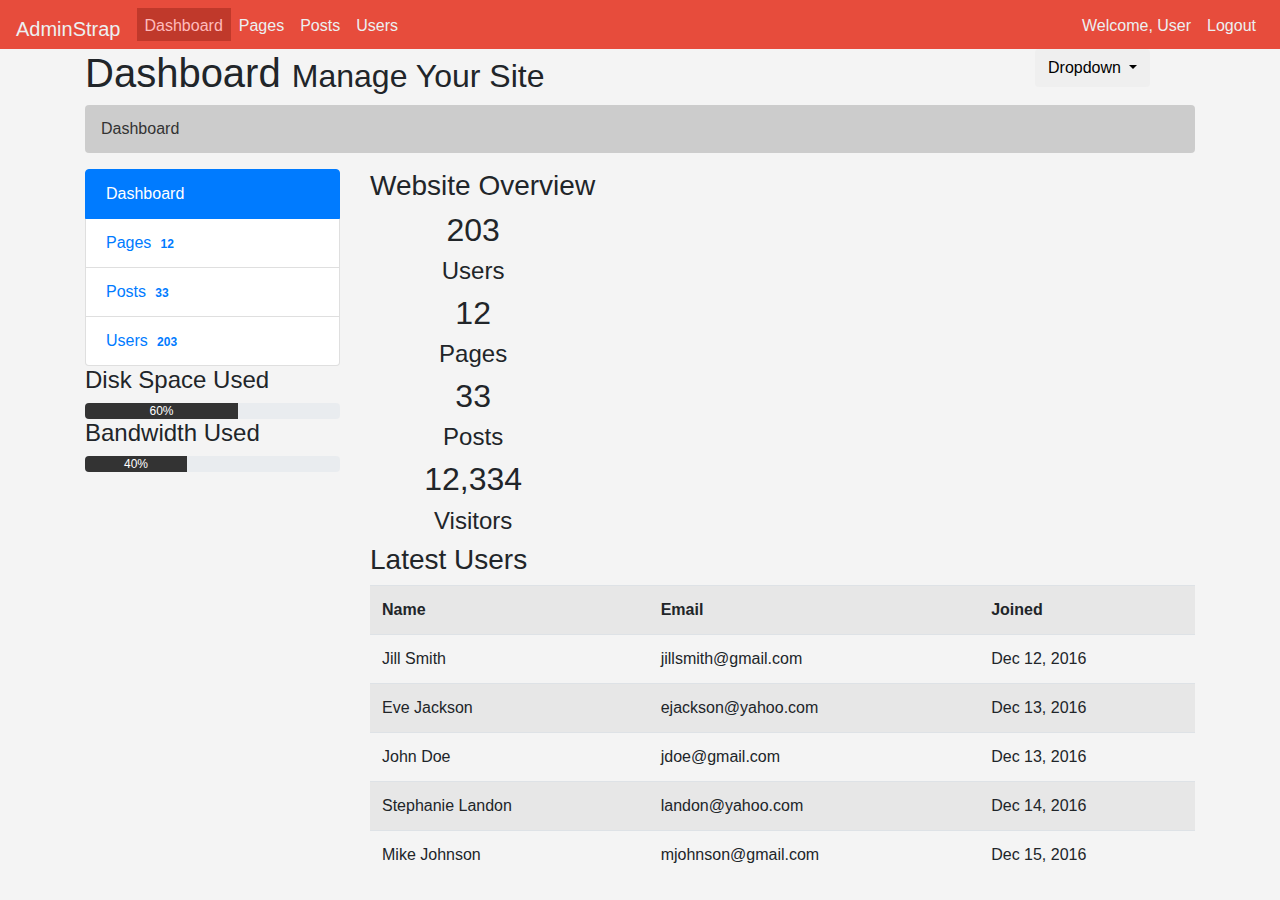
<file: index.html>
<!DOCTYPE html>
<html lang="en">
<head>
  <meta charset="UTF-8">
  <meta name="viewport" content="width=device-width, initial-scale=1.0">
  <meta http-equiv="X-UA-Compatible" content="ie=edge">
  <link href="./css/bootstrap.min.css" rel="stylesheet">
  <link href="./css/style.css" rel="stylesheet">
  <script src="http://cdn.ckeditor.com/4.6.1/standard/ckeditor.js"></script>
  <title>Admin area dashboard</title>
</head>
<body>

  <nav class="navbar navbar-default navbar-expand-md">
    <a class="navbar-brand" href="#">AdminStrap</a>
    <button class="navbar-toggler" type="button" data-toggle="collapse" data-target="#navbarsExampleDefault" aria-controls="navbarsExampleDefault" aria-expanded="false" aria-label="Toggle navigation">
      <span class="navbar-toggler-icon"></span>
    </button>

    <div class="collapse navbar-collapse" id="navbarsExampleDefault">
      <ul class="navbar-nav mr-auto">
        <li class="nav-item active">
          <a class="nav-link" href="index.html">Dashboard <span class="sr-only">(current)</span></a>
        </li>
        <li class="nav-item">
          <a class="nav-link" href="pages.html">Pages</a>
        </li>
        <li class="nav-item">
          <a class="nav-link disabled" href="posts.html">Posts</a>
        </li>
        <li class="nav-item">
          <a class="nav-link disabled" href="users.html">Users</a>
        </li>
  
      </ul>

      <ul class="navbar-nav navbar-right">
        <li class="nav-item">
          <a class="nav-link" href="#">Welcome, User <span class="sr-only">(current)</span></a>
        </li>
        <li class="nav-item">
          <a class="nav-link" href="login.html">Logout</a>
        
      </ul>
    </div>
  </nav>

  <header id="header">
    <div class="container">
      <div class="row">
        <div class="col-md-10">
          <h1><i class="fa fa-cog" aria-hidden="true"></i> Dashboard <small>Manage Your Site</small></h1>
        </div>

        <div class="col-md-2">
          <div class="dropdown create">
            <button class="btn btn-default dropdown-toggle" type="button" id="dropdownMenu1" data-toggle="dropdown" aria-haspopup="true" aria-expanded="true">
              Dropdown
              <span class="caret"></span>
            </button>
            <ul class="dropdown-menu" aria-labelledby="dropdownMenu1">
              <li><button type="button" data-toggle="modal" data-target="#addPage">
                  Add Page
                </button</li>
              <li><a href="#">Add Post</a></li>
              <li><a href="#">Add User</a></li>
            </ul>
          </div>
        </div>
        
      </div>
    </div>
  </header>

  <section id="breadcrumb">
    <div class="container">
      <ol class="breadcrumb">
        <li class="active">Dashboard</li>
      </ol>
    </div>
  </section>

  <section id="main">
      <div class="container">
        <div class="row">
          <div class="col-md-3">
            <div class="list-group">
              <a href="index.html" class="list-group-item active main-color-bg">
                <i class="fa fa-cog" aria-hidden="true"></i> Dashboard
              </a>
              <a href="pages.html" class="list-group-item"><i class="fa fa-list-alt" aria-hidden="true"></i> Pages <span class="badge">12</span></a>
              <a href="posts.html" class="list-group-item"><i class="fa fa-pencil" aria-hidden="true"></i> Posts <span class="badge">33</span></a>
              <a href="users.html" class="list-group-item"><i class="fa fa-user" aria-hidden="true"></i> Users <span class="badge">203</span></a>
            </div>

            <div class="well">
              <h4>Disk Space Used</h4>
              <div class="progress">
                  <div class="progress-bar" role="progressbar" aria-valuenow="60" aria-valuemin="0" aria-valuemax="100" style="width: 60%;">
                      60%
              </div>
            </div>
            <h4>Bandwidth Used </h4>
            <div class="progress">
                <div class="progress-bar" role="progressbar" aria-valuenow="40" aria-valuemin="0" aria-valuemax="100" style="width: 40%;">
                    40%
            </div>
          </div>
            </div>
          </div>
          <div class="col-md-9">
            <!-- Website Overview -->
            <div class="panel panel-default">
              <div class="panel-heading main-color-bg">
                <h3 class="panel-title">Website Overview</h3>
              </div>
              <div class="panel-body">
                <div class="col-md-3">
                  <div class="well dash-box">
                    <h2><i class="fa fa-user" aria-hidden="true"></i> 203</h2>
                    <h4>Users</h4>
                  </div>
                </div>
                <div class="col-md-3">
                  <div class="well dash-box">
                    <h2><i class="fa fa-list-alt" aria-hidden="true"></i> 12</h2>
                    <h4>Pages</h4>
                  </div>
                </div>
                <div class="col-md-3">
                  <div class="well dash-box">
                    <h2><i class="fa fa-pencil" aria-hidden="true"></i> 33</h2>
                    <h4>Posts</h4>
                  </div>
                </div>
                <div class="col-md-3">
                  <div class="well dash-box">
                    <h2><i class="fa fa-bar-chart" aria-hidden="true"></i> 12,334</h2>
                    <h4>Visitors</h4>
                  </div>
                </div>
              </div>
              </div>

              <!-- Latest Users -->
              <div class="panel panel-default">
                <div class="panel-heading">
                  <h3 class="panel-title">Latest Users</h3>
                </div>
                <div class="panel-body">
                  <table class="table table-striped table-hover">
                      <tr>
                        <th>Name</th>
                        <th>Email</th>
                        <th>Joined</th>
                      </tr>
                      <tr>
                        <td>Jill Smith</td>
                        <td>jillsmith@gmail.com</td>
                        <td>Dec 12, 2016</td>
                      </tr>
                      <tr>
                        <td>Eve Jackson</td>
                        <td>ejackson@yahoo.com</td>
                        <td>Dec 13, 2016</td>
                      </tr>
                      <tr>
                        <td>John Doe</td>
                        <td>jdoe@gmail.com</td>
                        <td>Dec 13, 2016</td>
                      </tr>
                      <tr>
                        <td>Stephanie Landon</td>
                        <td>landon@yahoo.com</td>
                        <td>Dec 14, 2016</td>
                      </tr>
                      <tr>
                        <td>Mike Johnson</td>
                        <td>mjohnson@gmail.com</td>
                        <td>Dec 15, 2016</td>
                      </tr>
                    </table>
                </div>
              </div>
          </div>
        </div>
      </div>
    </section>

    <!-- Modals-->

    <!-- Add page-->
    <div class="modal fade" id="addPage" tabindex="-1" role="dialog" aria-labelledby="myModalLabel">
        <div class="modal-dialog" role="document">
          <div class="modal-content">
            <form></form>
            <div class="modal-header">
              <button type="button" class="close" data-dismiss="modal" aria-label="Close"><span aria-hidden="true">&times;</span></button>
              <h4 class="modal-title" id="myModalLabel">Add Page</h4>
            </div>
            <div class="modal-body">
              <div class="form-group">
                <label for="">Page Title</label>
                <input type="text" class="form-control" placeholder="Page Title">
              </div>
              <div class="form-group">
                  <label for="">Page Body</label>
                  <textarea name="editor1" class="form-control" placeholder="Page Body" id="" cols="30" rows="10"></textarea>
                </div>
                <div class="checkbox">
                    <label for="">
                    <input type="checkbox">Published
                    </label>
                  </div>
                  <div class="form-group">
                      <label for="">Meta Tags</label>
                      <input type="text" class="form-control" placeholder="Add Tags">
                    </div>
                    <div class="form-group">
                        <label for="">Meta Description</label>
                        <input type="text" class="form-control" placeholder="Add Description">
                      </div>
            </div>
            <div class="modal-footer">
              <button type="button" class="btn btn-default" data-dismiss="modal">Close</button>
              <button type="submit" class="btn btn-primary">Save changes</button>
            </div>
          </form>
          </div>
        </div>
      </div>

      <script>
      CKEDITOR.replace('editor1');</script>

  <!-- Bootstrap core JavaScript
  ================================================== -->
  <!-- Placed at the end of the document so the pages load faster -->
  <script src="https://cdnjs.cloudflare.com/ajax/libs/jquery/3.3.1/jquery.min.js"></script>
  <script src="https://cdnjs.cloudflare.com/ajax/libs/popper.js/1.12.2/umd/popper.min.js"></script>
  <script src="./js/bootstrap.min.js"></script>
  
</body>
</html>
</file>
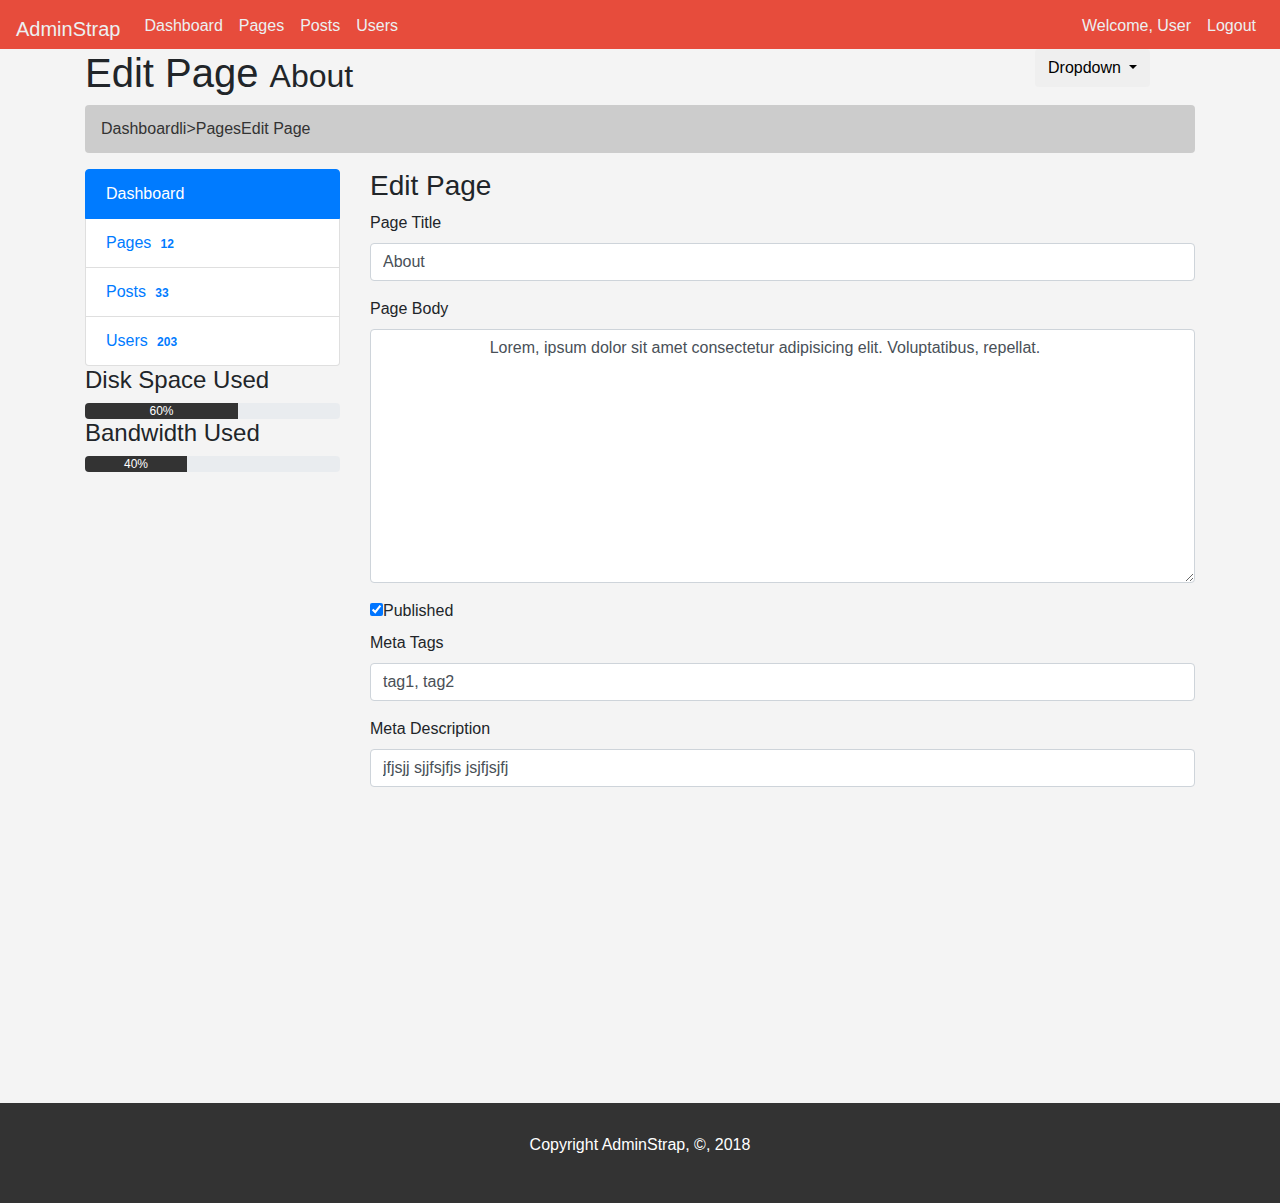
<file: edit.html>
<!DOCTYPE html>
<html lang="en">
<head>
  <meta charset="UTF-8">
  <meta name="viewport" content="width=device-width, initial-scale=1.0">
  <meta http-equiv="X-UA-Compatible" content="ie=edge">
  <link href="./css/bootstrap.min.css" rel="stylesheet">
  <link href="./css/style.css" rel="stylesheet">
  <script src="http://cdn.ckeditor.com/4.6.1/standard/ckeditor.js"></script>
  <title>Edit Page</title>
</head>
<body>

  <nav class="navbar navbar-default navbar-expand-md">
    <a class="navbar-brand" href="#">AdminStrap</a>
    <button class="navbar-toggler" type="button" data-toggle="collapse" data-target="#navbarsExampleDefault" aria-controls="navbarsExampleDefault" aria-expanded="false" aria-label="Toggle navigation">
      <span class="navbar-toggler-icon"></span>
    </button>

    <div class="collapse navbar-collapse" id="navbarsExampleDefault">
      <ul class="navbar-nav mr-auto">
        <li>
          <a class="nav-link" href="index.html">Dashboard <span class="sr-only">(current)</span></a>
        </li>
        <li class="nav-item">
          <a class="nav-link" href="pages.html">Pages</a>
        </li>
        <li class="nav-item">
          <a class="nav-link disabled" href="posts.html">Posts</a>
        </li>
        <li class="nav-item">
          <a class="nav-link disabled" href="users.html">Users</a>
        </li>
  
      </ul>

      <ul class="navbar-nav navbar-right">
        <li class="nav-item">
          <a class="nav-link" href="#">Welcome, User <span class="sr-only">(current)</span></a>
        </li>
        <li class="nav-item">
          <a class="nav-link" href="login.html">Logout</a>
        
      </ul>
    </div>
  </nav>

  <header id="header">
    <div class="container">
      <div class="row">
        <div class="col-md-10">
          <h1><i class="fa fa-cog" aria-hidden="true"></i> Edit Page <small>About</small></h1>
        </div>

        <div class="col-md-2">
          <div class="dropdown create">
            <button class="btn btn-default dropdown-toggle" type="button" id="dropdownMenu1" data-toggle="dropdown" aria-haspopup="true" aria-expanded="true">
              Dropdown
              <span class="caret"></span>
            </button>
            <ul class="dropdown-menu" aria-labelledby="dropdownMenu1">
              <li><button type="button" data-toggle="modal" data-target="#addPage">
                  Add Page
                </button</li>
              <li><a href="#">Add Post</a></li>
              <li><a href="#">Add User</a></li>
            </ul>
          </div>
        </div>
        
      </div>
    </div>
  </header>

  <section id="breadcrumb">
    <div class="container">
      <ol class="breadcrumb">
        <li><a href="index.html">Dashboard</a></li>
        li><a href="pages.html">Pages</a></li>
        <li class="active">Edit Page</li>
      </ol>
    </div>
  </section>

  <section id="main">
      <div class="container">
        <div class="row">
          <div class="col-md-3">
            <div class="list-group">
              <a href="index.html" class="list-group-item active main-color-bg">
                <i class="fa fa-cog" aria-hidden="true"></i> Dashboard
              </a>
              <a href="pages.html" class="list-group-item"><i class="fa fa-list-alt" aria-hidden="true"></i> Pages <span class="badge">12</span></a>
              <a href="posts.html" class="list-group-item"><i class="fa fa-pencil" aria-hidden="true"></i> Posts <span class="badge">33</span></a>
              <a href="users.html" class="list-group-item"><i class="fa fa-user" aria-hidden="true"></i> Users <span class="badge">203</span></a>
            </div>

            <div class="well">
              <h4>Disk Space Used</h4>
              <div class="progress">
                  <div class="progress-bar" role="progressbar" aria-valuenow="60" aria-valuemin="0" aria-valuemax="100" style="width: 60%;">
                      60%
              </div>
            </div>
            <h4>Bandwidth Used </h4>
            <div class="progress">
                <div class="progress-bar" role="progressbar" aria-valuenow="40" aria-valuemin="0" aria-valuemax="100" style="width: 40%;">
                    40%
            </div>
          </div>
            </div>
          </div>
          <div class="col-md-9">
            <!-- Website Overview -->
            <div class="panel panel-default">
              <div class="panel-heading main-color-bg">
                <h3 class="panel-title">Edit Page</h3>
              </div>
              <div class="panel-body">
                <form action="">
                  <div class="form-group">
                    <label for="">Page Title</label>
                    <input type="text" class="form-control" value="About" placeholder="Page Title">
                  </div>
                  <div class="form-group">
                      <label for="">Page Body</label>
                      <textarea name="editor1" class="form-control" placeholder="Page Body" id="" cols="30" rows="10">
                        Lorem, ipsum dolor sit amet consectetur adipisicing elit. Voluptatibus, repellat.
                      </textarea>
                    </div>
                    <div class="checkbox">
                        <label for="">
                        <input type="checkbox" checked>Published
                        </label>
                      </div>
                      <div class="form-group">
                          <label for="">Meta Tags</label>
                          <input type="text" class="form-control" value="tag1, tag2" placeholder="Add Tags">
                        </div>
                        <div class="form-group">
                            <label for="">Meta Description</label>
                            <input type="text" class="form-control" value="jfjsjj sjjfsjfjs jsjfjsjfj" placeholder="Add Description">
                          </div>
                </form>
              </div>

          </div>
        </div>
      </div>
    </section>

    <footer id="footer">
        <p>Copyright AdminStrap, &copy, 2018</p>
    </footer>

    <!-- Modals-->

    <!-- Add page-->
    <div class="modal fade" id="addPage" tabindex="-1" role="dialog" aria-labelledby="myModalLabel">
        <div class="modal-dialog" role="document">
          <div class="modal-content">
            <form></form>
            <div class="modal-header">
              <button type="button" class="close" data-dismiss="modal" aria-label="Close"><span aria-hidden="true">&times;</span></button>
              <h4 class="modal-title" id="myModalLabel">Add Page</h4>
            </div>
            <div class="modal-body">
              <div class="form-group">
                <label for="">Page Title</label>
                <input type="text" class="form-control" placeholder="Page Title">
              </div>
              <div class="form-group">
                  <label for="">Page Body</label>
                  <textarea name="editor1" class="form-control" placeholder="Page Body" id="" cols="30" rows="10"></textarea>
                </div>
                <div class="checkbox">
                    <label for="">
                    <input type="checkbox">Published
                    </label>
                  </div>
                  <div class="form-group">
                      <label for="">Meta Tags</label>
                      <input type="text" class="form-control" placeholder="Add Tags">
                    </div>
                    <div class="form-group">
                        <label for="">Meta Description</label>
                        <input type="text" class="form-control" placeholder="Add Description">
                      </div>
            </div>
            <div class="modal-footer">
              <button type="button" class="btn btn-default" data-dismiss="modal">Close</button>
              <button type="submit" class="btn btn-primary">Save changes</button>
            </div>
          </form>
          </div>
        </div>
      </div>

    

      <script>
      CKEDITOR.replace('editor1');</script>

  <!-- Bootstrap core JavaScript
  ================================================== -->
  <!-- Placed at the end of the document so the pages load faster -->
  <script src="https://cdnjs.cloudflare.com/ajax/libs/jquery/3.3.1/jquery.min.js"></script>
  <script src="https://cdnjs.cloudflare.com/ajax/libs/popper.js/1.12.2/umd/popper.min.js"></script>
  <script src="./js/bootstrap.min.js"></script>
  
</body>
</html>
</file>
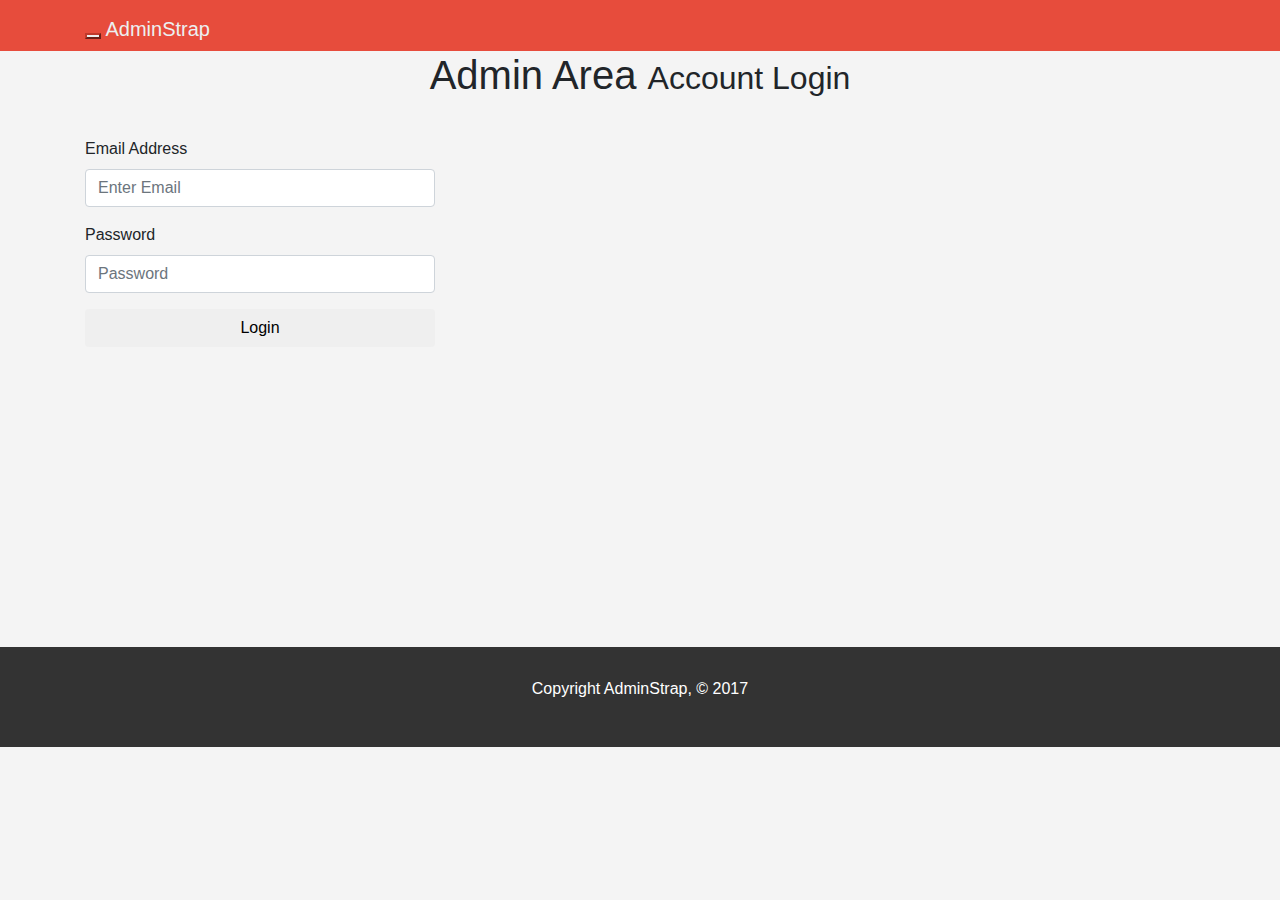
<file: login.html>
<!DOCTYPE html>
<html lang="en">
<head>
  <meta charset="UTF-8">
  <meta name="viewport" content="width=device-width, initial-scale=1.0">
  <meta http-equiv="X-UA-Compatible" content="ie=edge">
  <link href="./css/bootstrap.min.css" rel="stylesheet">
  <link href="./css/style.css" rel="stylesheet">
  <script src="http://cdn.ckeditor.com/4.6.1/standard/ckeditor.js"></script>
  <title>Login</title>
</head>
<body>

  <nav class="navbar navbar-default">
    <div class="container">
      <div class="navbar-header">
        <button type="button" class="navbar-toggle collapsed" data-toggle="collapse" data-target="#navbar" aria-expanded="false" aria-controls="navbar">
          <span class="sr-only">Toggle navigation</span>
          <span class="icon-bar"></span>
          <span class="icon-bar"></span>
          <span class="icon-bar"></span>
        </button>
        <a class="navbar-brand" href="#">AdminStrap</a>
      </div>
      <div id="navbar" class="collapse navbar-collapse">

      </div><!--/.nav-collapse -->
    </div>
  </nav>

  <header id="header">
    <div class="container">
      <div class="row">
        <div class="col-md-12">
          <h1 class="text-center"> Admin Area <small>Account Login</small></h1>
        </div>
      </div>
    </div>
  </header>

  <section id="main">
    <div class="container">
      <div class="row">
        <div class="col-md-4 col-md-offset-4">
          <form id="login" action="index.html" class="well">
                <div class="form-group">
                  <label>Email Address</label>
                  <input type="text" class="form-control" placeholder="Enter Email">
                </div>
                <div class="form-group">
                  <label>Password</label>
                  <input type="password" class="form-control" placeholder="Password">
                </div>
                <button type="submit" class="btn btn-default btn-block">Login</button>
            </form>
        </div>
      </div>
    </div>
  </section>

  <footer id="footer">
    <p>Copyright AdminStrap, &copy; 2017</p>
  </footer>


    


  <!-- Bootstrap core JavaScript
  ================================================== -->
  <!-- Placed at the end of the document so the pages load faster -->
  <script src="https://cdnjs.cloudflare.com/ajax/libs/jquery/3.3.1/jquery.min.js"></script>
  <script src="https://cdnjs.cloudflare.com/ajax/libs/popper.js/1.12.2/umd/popper.min.js"></script>
  <script src="./js/bootstrap.min.js"></script>
  
</body>
</html>
</file>
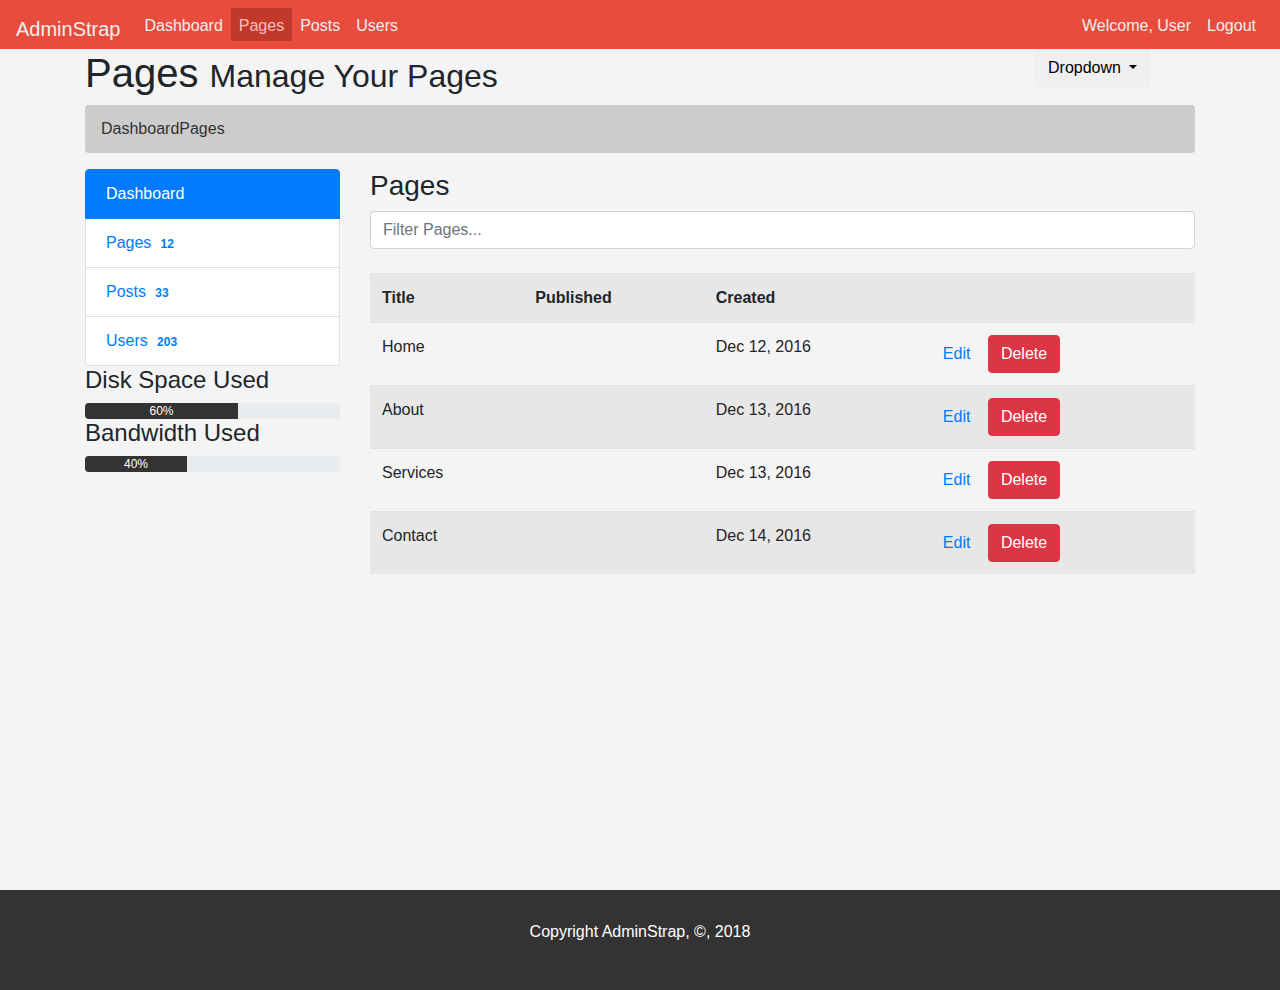
<file: pages.html>
<!DOCTYPE html>
<html lang="en">
<head>
  <meta charset="UTF-8">
  <meta name="viewport" content="width=device-width, initial-scale=1.0">
  <meta http-equiv="X-UA-Compatible" content="ie=edge">
  <link href="./css/bootstrap.min.css" rel="stylesheet">
  <link href="./css/style.css" rel="stylesheet">
  <script src="http://cdn.ckeditor.com/4.6.1/standard/ckeditor.js"></script>
  <title>Pages</title>
</head>
<body>

  <nav class="navbar navbar-default navbar-expand-md">
    <a class="navbar-brand" href="#">AdminStrap</a>
    <button class="navbar-toggler" type="button" data-toggle="collapse" data-target="#navbarsExampleDefault" aria-controls="navbarsExampleDefault" aria-expanded="false" aria-label="Toggle navigation">
      <span class="navbar-toggler-icon"></span>
    </button>

    <div class="collapse navbar-collapse" id="navbarsExampleDefault">
      <ul class="navbar-nav mr-auto">
        <li>
          <a class="nav-link" href="index.html">Dashboard <span class="sr-only">(current)</span></a>
        </li>
        <li class="nav-item active">
          <a class="nav-link" href="pages.html">Pages</a>
        </li>
        <li class="nav-item">
          <a class="nav-link disabled" href="posts.html">Posts</a>
        </li>
        <li class="nav-item">
          <a class="nav-link disabled" href="users.html">Users</a>
        </li>
  
      </ul>

      <ul class="navbar-nav navbar-right">
        <li class="nav-item">
          <a class="nav-link" href="#">Welcome, User <span class="sr-only">(current)</span></a>
        </li>
        <li class="nav-item">
          <a class="nav-link" href="login.html">Logout</a>
        
      </ul>
    </div>
  </nav>

  <header id="header">
    <div class="container">
      <div class="row">
        <div class="col-md-10">
          <h1><i class="fa fa-cog" aria-hidden="true"></i> Pages <small>Manage Your Pages</small></h1>
        </div>

        <div class="col-md-2">
          <div class="dropdown create">
            <button class="btn btn-default dropdown-toggle" type="button" id="dropdownMenu1" data-toggle="dropdown" aria-haspopup="true" aria-expanded="true">
              Dropdown
              <span class="caret"></span>
            </button>
            <ul class="dropdown-menu" aria-labelledby="dropdownMenu1">
              <li><button type="button" data-toggle="modal" data-target="#addPage">
                  Add Page
                </button</li>
              <li><a href="#">Add Post</a></li>
              <li><a href="#">Add User</a></li>
            </ul>
          </div>
        </div>
        
      </div>
    </div>
  </header>

  <section id="breadcrumb">
    <div class="container">
      <ol class="breadcrumb">
        <li><a href="index.html">Dashboard</a></li>
        <li class="active">Pages</li>
      </ol>
    </div>
  </section>

  <section id="main">
      <div class="container">
        <div class="row">
          <div class="col-md-3">
            <div class="list-group">
              <a href="index.html" class="list-group-item active main-color-bg">
                <i class="fa fa-cog" aria-hidden="true"></i> Dashboard
              </a>
              <a href="pages.html" class="list-group-item"><i class="fa fa-list-alt" aria-hidden="true"></i> Pages <span class="badge">12</span></a>
              <a href="posts.html" class="list-group-item"><i class="fa fa-pencil" aria-hidden="true"></i> Posts <span class="badge">33</span></a>
              <a href="users.html" class="list-group-item"><i class="fa fa-user" aria-hidden="true"></i> Users <span class="badge">203</span></a>
            </div>

            <div class="well">
              <h4>Disk Space Used</h4>
              <div class="progress">
                  <div class="progress-bar" role="progressbar" aria-valuenow="60" aria-valuemin="0" aria-valuemax="100" style="width: 60%;">
                      60%
              </div>
            </div>
            <h4>Bandwidth Used </h4>
            <div class="progress">
                <div class="progress-bar" role="progressbar" aria-valuenow="40" aria-valuemin="0" aria-valuemax="100" style="width: 40%;">
                    40%
            </div>
          </div>
            </div>
          </div>
          <div class="col-md-9">
            <!-- Website Overview -->
            <div class="panel panel-default">
              <div class="panel-heading main-color-bg">
                <h3 class="panel-title">Pages</h3>
              </div>
              <div class="panel-body">
                <div class="row">
                  <div class="col-md-12">
                    <input type="text" class="form-control" placeholder="Filter Pages...">
                  </div>
                </div>
                <br>
                <table class="table table-striped table-hover">
                      <tr>
                        <th>Title</th>
                        <th>Published</th>
                        <th>Created</th>
                        <th></th>
                      </tr>
                      <tr>
                        <td>Home</td>
                        <td><i class="fa fa-check" aria-hidden="true"></i></td>
                        <td>Dec 12, 2016</td>
                        <td><a class="btn btn-default" href="edit.html">Edit</a> <a class="btn btn-danger" href="#">Delete</a></td>
                      </tr>
                      <tr>
                        <td>About</td>
                        <td><i class="fa fa-check" aria-hidden="true"></i></td>
                        <td>Dec 13, 2016</td>
                        <td><a class="btn btn-default" href="edit.html">Edit</a> <a class="btn btn-danger" href="#">Delete</a></td>
                      </tr>
                      <tr>
                        <td>Services</td>
                        <td><i class="fa fa-trash" aria-hidden="true"></i></td>
                        <td>Dec 13, 2016</td>
                        <td><a class="btn btn-default" href="edit.html">Edit</a> <a class="btn btn-danger" href="#">Delete</a></td>
                      </tr>
                      <tr>
                        <td>Contact</td>
                        <td><i class="fa fa-check" aria-hidden="true"></i></td>
                        <td>Dec 14, 2016</td>
                        <td><a class="btn btn-default" href="edit.html">Edit</a> <a class="btn btn-danger" href="#">Delete</a></td>
                      </tr>
                    </table>
              </div>
              </div>

          </div>
        </div>
      </div>
    </section>

    <footer id="footer">
        <p>Copyright AdminStrap, &copy, 2018</p>
    </footer>

    <!-- Modals-->

    <!-- Add page-->
    <div class="modal fade" id="addPage" tabindex="-1" role="dialog" aria-labelledby="myModalLabel">
        <div class="modal-dialog" role="document">
          <div class="modal-content">
            <form></form>
            <div class="modal-header">
              <button type="button" class="close" data-dismiss="modal" aria-label="Close"><span aria-hidden="true">&times;</span></button>
              <h4 class="modal-title" id="myModalLabel">Add Page</h4>
            </div>
            <div class="modal-body">
              <div class="form-group">
                <label for="">Page Title</label>
                <input type="text" class="form-control" placeholder="Page Title">
              </div>
              <div class="form-group">
                  <label for="">Page Body</label>
                  <textarea name="editor1" class="form-control" placeholder="Page Body" id="" cols="30" rows="10"></textarea>
                </div>
                <div class="checkbox">
                    <label for="">
                    <input type="checkbox">Published
                    </label>
                  </div>
                  <div class="form-group">
                      <label for="">Meta Tags</label>
                      <input type="text" class="form-control" placeholder="Add Tags">
                    </div>
                    <div class="form-group">
                        <label for="">Meta Description</label>
                        <input type="text" class="form-control" placeholder="Add Description">
                      </div>
            </div>
            <div class="modal-footer">
              <button type="button" class="btn btn-default" data-dismiss="modal">Close</button>
              <button type="submit" class="btn btn-primary">Save changes</button>
            </div>
          </form>
          </div>
        </div>
      </div>

    

      <script>
      CKEDITOR.replace('editor1');</script>

  <!-- Bootstrap core JavaScript
  ================================================== -->
  <!-- Placed at the end of the document so the pages load faster -->
  <script src="https://cdnjs.cloudflare.com/ajax/libs/jquery/3.3.1/jquery.min.js"></script>
  <script src="https://cdnjs.cloudflare.com/ajax/libs/popper.js/1.12.2/umd/popper.min.js"></script>
  <script src="./js/bootstrap.min.js"></script>
  
</body>
</html>
</file>
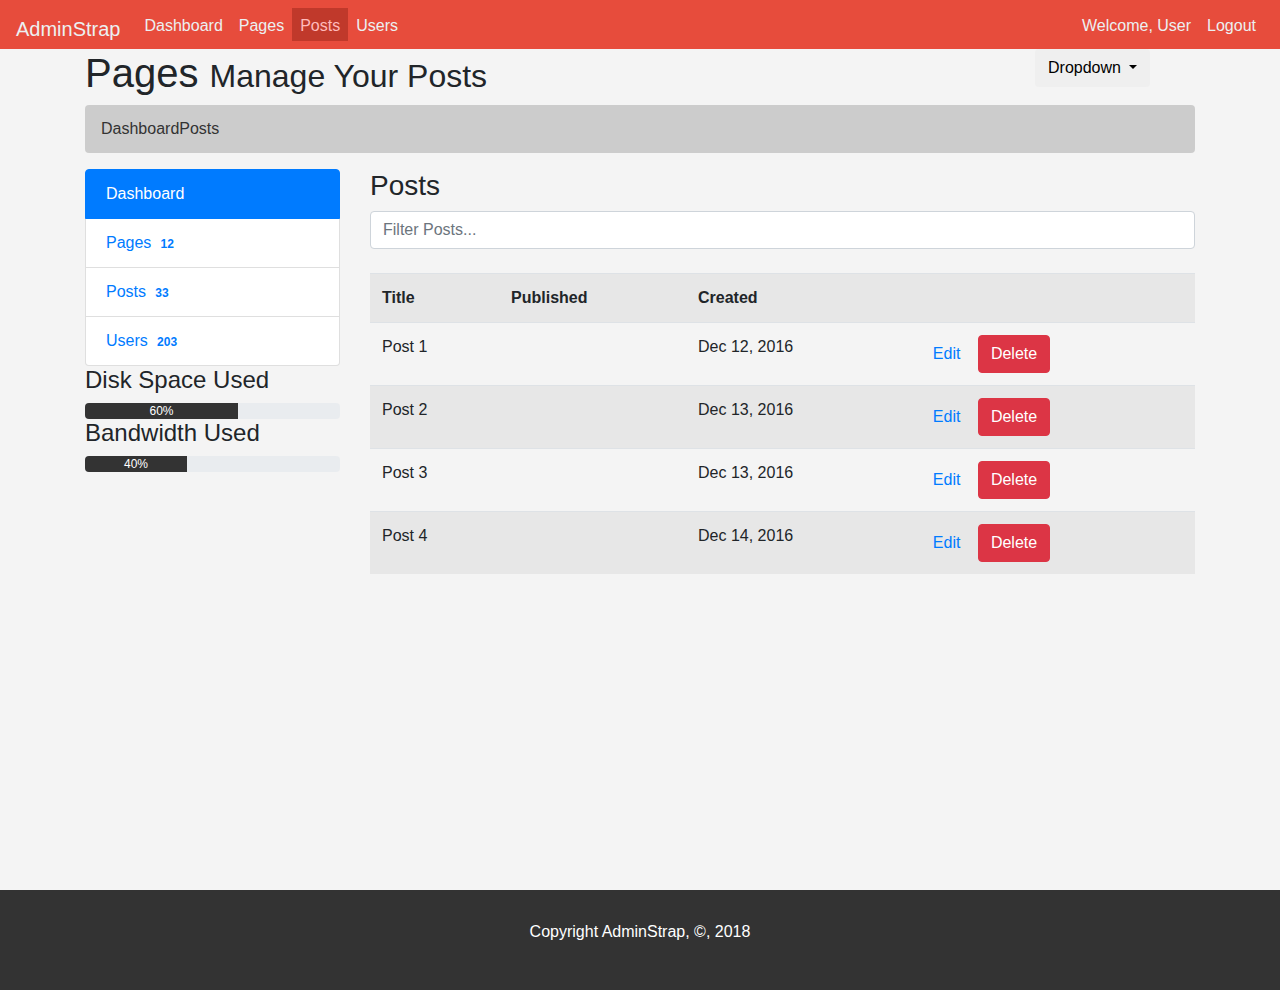
<file: posts.html>
<!DOCTYPE html>
<html lang="en">
<head>
  <meta charset="UTF-8">
  <meta name="viewport" content="width=device-width, initial-scale=1.0">
  <meta http-equiv="X-UA-Compatible" content="ie=edge">
  <link href="./css/bootstrap.min.css" rel="stylesheet">
  <link href="./css/style.css" rel="stylesheet">
  <script src="http://cdn.ckeditor.com/4.6.1/standard/ckeditor.js"></script>
  <title>Posts</title>
</head>
<body>

  <nav class="navbar navbar-default navbar-expand-md">
    <a class="navbar-brand" href="#">AdminStrap</a>
    <button class="navbar-toggler" type="button" data-toggle="collapse" data-target="#navbarsExampleDefault" aria-controls="navbarsExampleDefault" aria-expanded="false" aria-label="Toggle navigation">
      <span class="navbar-toggler-icon"></span>
    </button>

    <div class="collapse navbar-collapse" id="navbarsExampleDefault">
      <ul class="navbar-nav mr-auto">
        <li>
          <a class="nav-link" href="index.html">Dashboard <span class="sr-only">(current)</span></a>
        </li>
        <li class="nav-item">
          <a class="nav-link" href="pages.html">Pages</a>
        </li>
        <li class="nav-item active">
          <a class="nav-link disabled" href="posts.html">Posts</a>
        </li>
        <li class="nav-item">
          <a class="nav-link disabled" href="users.html">Users</a>
        </li>
  
      </ul>

      <ul class="navbar-nav navbar-right">
        <li class="nav-item">
          <a class="nav-link" href="#">Welcome, User <span class="sr-only">(current)</span></a>
        </li>
        <li class="nav-item">
          <a class="nav-link" href="login.html">Logout</a>
        
      </ul>
    </div>
  </nav>

  <header id="header">
    <div class="container">
      <div class="row">
        <div class="col-md-10">
          <h1><i class="fa fa-cog" aria-hidden="true"></i> Pages <small>Manage Your Posts</small></h1>
        </div>

        <div class="col-md-2">
          <div class="dropdown create">
            <button class="btn btn-default dropdown-toggle" type="button" id="dropdownMenu1" data-toggle="dropdown" aria-haspopup="true" aria-expanded="true">
              Dropdown
              <span class="caret"></span>
            </button>
            <ul class="dropdown-menu" aria-labelledby="dropdownMenu1">
              <li><button type="button" data-toggle="modal" data-target="#addPost">
                  Add Post
                </button</li>
              <li><a href="#">Add Post</a></li>
              <li><a href="#">Add User</a></li>
            </ul>
          </div>
        </div>
        
      </div>
    </div>
  </header>

  <section id="breadcrumb">
    <div class="container">
      <ol class="breadcrumb">
        <li><a href="index.html">Dashboard</a></li>
        <li>Posts</li>
      </ol>
    </div>
  </section>

  <section id="main">
      <div class="container">
        <div class="row">
          <div class="col-md-3">
            <div class="list-group">
              <a href="index.html" class="list-group-item active main-color-bg">
                <i class="fa fa-cog" aria-hidden="true"></i> Dashboard
              </a>
              <a href="pages.html" class="list-group-item"><i class="fa fa-list-alt" aria-hidden="true"></i> Pages <span class="badge">12</span></a>
              <a href="posts.html" class="list-group-item"><i class="fa fa-pencil" aria-hidden="true"></i> Posts <span class="badge">33</span></a>
              <a href="users.html" class="list-group-item"><i class="fa fa-user" aria-hidden="true"></i> Users <span class="badge">203</span></a>
            </div>

            <div class="well">
              <h4>Disk Space Used</h4>
              <div class="progress">
                  <div class="progress-bar" role="progressbar" aria-valuenow="60" aria-valuemin="0" aria-valuemax="100" style="width: 60%;">
                      60%
              </div>
            </div>
            <h4>Bandwidth Used </h4>
            <div class="progress">
                <div class="progress-bar" role="progressbar" aria-valuenow="40" aria-valuemin="0" aria-valuemax="100" style="width: 40%;">
                    40%
            </div>
          </div>
            </div>
          </div>
          <div class="col-md-9">
            <!-- Website Overview -->
            <div class="panel panel-default">
              <div class="panel-heading main-color-bg">
                <h3 class="panel-title">Posts</h3>
              </div>
              <div class="panel-body">
                <div class="row">
                  <div class="col-md-12">
                    <input type="text" class="form-control" placeholder="Filter Posts...">
                  </div>
                </div>
                <br>
                <table class="table table-striped table-hover">
                      <tr>
                        <th>Title</th>
                        <th>Published</th>
                        <th>Created</th>
                        <th></th>
                      </tr>
                      <tr>
                        <td>Post 1</td>
                        <td><i class="fa fa-check" aria-hidden="true"></i></td>
                        <td>Dec 12, 2016</td>
                        <td><a class="btn btn-default" href="edit.html">Edit</a> <a class="btn btn-danger" href="#">Delete</a></td>
                      </tr>
                      <tr>
                        <td>Post 2</td>
                        <td><i class="fa fa-check" aria-hidden="true"></i></td>
                        <td>Dec 13, 2016</td>
                        <td><a class="btn btn-default" href="edit.html">Edit</a> <a class="btn btn-danger" href="#">Delete</a></td>
                      </tr>
                      <tr>
                        <td>Post 3</td>
                        <td><i class="fa fa-trash" aria-hidden="true"></i></td>
                        <td>Dec 13, 2016</td>
                        <td><a class="btn btn-default" href="edit.html">Edit</a> <a class="btn btn-danger" href="#">Delete</a></td>
                      </tr>
                      <tr>
                        <td>Post 4</td>
                        <td><i class="fa fa-check" aria-hidden="true"></i></td>
                        <td>Dec 14, 2016</td>
                        <td><a class="btn btn-default" href="edit.html">Edit</a> <a class="btn btn-danger" href="#">Delete</a></td>
                      </tr>
                    </table>
              </div>
              </div>

          </div>
        </div>
      </div>
    </section>

    <footer id="footer">
        <p>Copyright AdminStrap, &copy, 2018</p>
    </footer>

    <!-- Modals-->

    <!-- Add page-->
    <div class="modal fade" id="addPage" tabindex="-1" role="dialog" aria-labelledby="myModalLabel">
        <div class="modal-dialog" role="document">
          <div class="modal-content">
            <form></form>
            <div class="modal-header">
              <button type="button" class="close" data-dismiss="modal" aria-label="Close"><span aria-hidden="true">&times;</span></button>
              <h4 class="modal-title" id="myModalLabel">Add Page</h4>
            </div>
            <div class="modal-body">
              <div class="form-group">
                <label for="">Page Title</label>
                <input type="text" class="form-control" placeholder="Page Title">
              </div>
              <div class="form-group">
                  <label for="">Page Body</label>
                  <textarea name="editor1" class="form-control" placeholder="Page Body" id="" cols="30" rows="10"></textarea>
                </div>
                <div class="checkbox">
                    <label for="">
                    <input type="checkbox">Published
                    </label>
                  </div>
                  <div class="form-group">
                      <label for="">Meta Tags</label>
                      <input type="text" class="form-control" placeholder="Add Tags">
                    </div>
                    <div class="form-group">
                        <label for="">Meta Description</label>
                        <input type="text" class="form-control" placeholder="Add Description">
                      </div>
            </div>
            <div class="modal-footer">
              <button type="button" class="btn btn-default" data-dismiss="modal">Close</button>
              <button type="submit" class="btn btn-primary">Save changes</button>
            </div>
          </form>
          </div>
        </div>
      </div>

    

      <script>
      CKEDITOR.replace('editor1');</script>

  <!-- Bootstrap core JavaScript
  ================================================== -->
  <!-- Placed at the end of the document so the pages load faster -->
  <script src="https://cdnjs.cloudflare.com/ajax/libs/jquery/3.3.1/jquery.min.js"></script>
  <script src="https://cdnjs.cloudflare.com/ajax/libs/popper.js/1.12.2/umd/popper.min.js"></script>
  <script src="./js/bootstrap.min.js"></script>
  
</body>
</html>
</file>
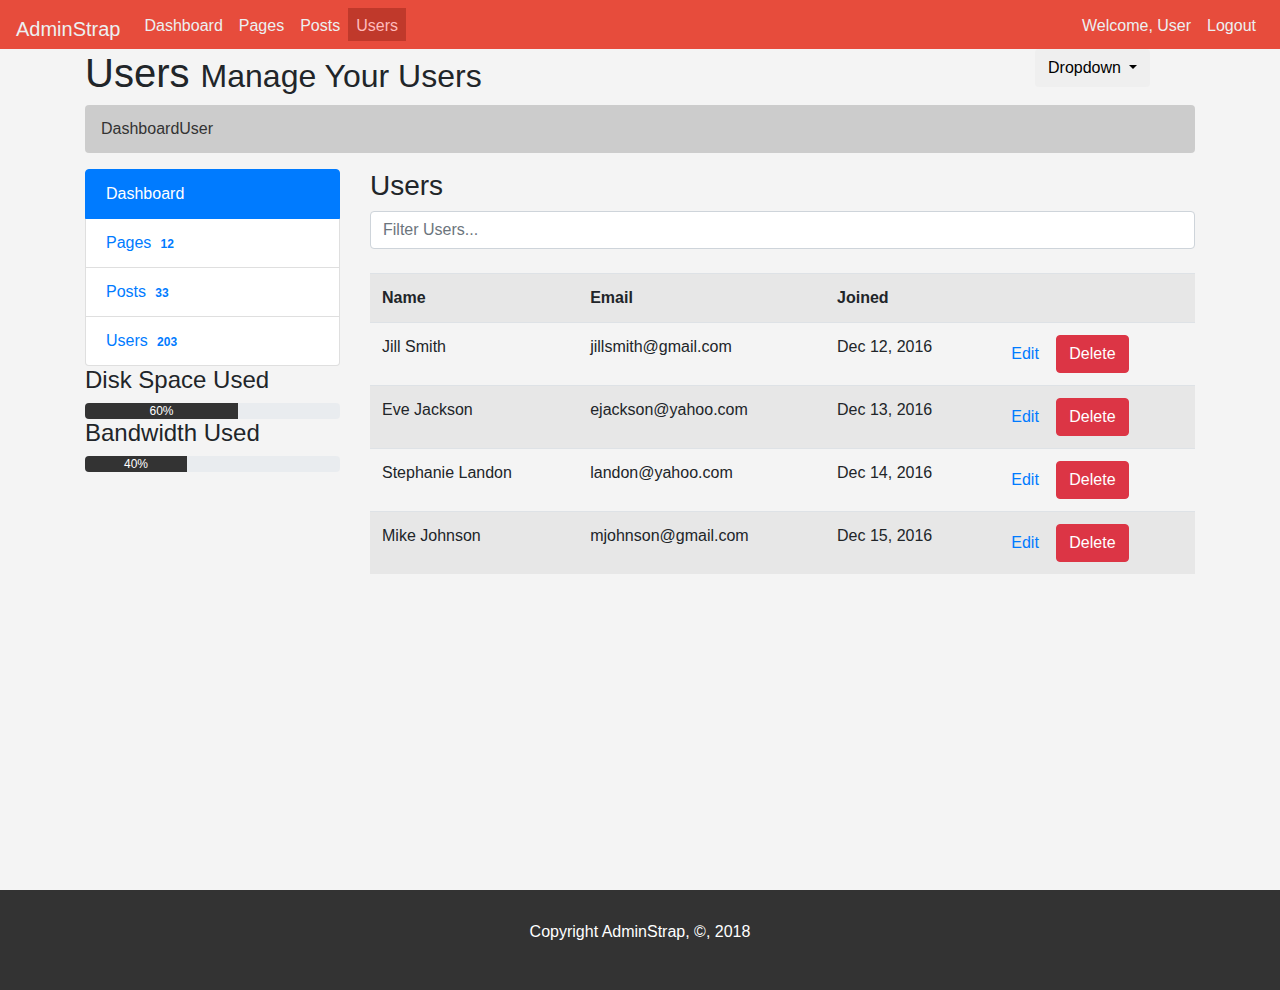
<file: users.html>
<!DOCTYPE html>
<html lang="en">
<head>
  <meta charset="UTF-8">
  <meta name="viewport" content="width=device-width, initial-scale=1.0">
  <meta http-equiv="X-UA-Compatible" content="ie=edge">
  <link href="./css/bootstrap.min.css" rel="stylesheet">
  <link href="./css/style.css" rel="stylesheet">
  <script src="http://cdn.ckeditor.com/4.6.1/standard/ckeditor.js"></script>
  <title>Users</title>
</head>
<body>

  <nav class="navbar navbar-default navbar-expand-md">
    <a class="navbar-brand" href="#">AdminStrap</a>
    <button class="navbar-toggler" type="button" data-toggle="collapse" data-target="#navbarsExampleDefault" aria-controls="navbarsExampleDefault" aria-expanded="false" aria-label="Toggle navigation">
      <span class="navbar-toggler-icon"></span>
    </button>

    <div class="collapse navbar-collapse" id="navbarsExampleDefault">
      <ul class="navbar-nav mr-auto">
        <li>
          <a class="nav-link" href="index.html">Dashboard <span class="sr-only">(current)</span></a>
        </li>
        <li class="nav-item">
          <a class="nav-link" href="pages.html">Pages</a>
        </li>
        <li class="nav-item">
          <a class="nav-link disabled" href="posts.html">Posts</a>
        </li>
        <li class="nav-item active">
          <a class="nav-link disabled" href="users.html">Users</a>
        </li>
  
      </ul>

      <ul class="navbar-nav navbar-right">
        <li class="nav-item">
          <a class="nav-link" href="#">Welcome, User <span class="sr-only">(current)</span></a>
        </li>
        <li class="nav-item">
          <a class="nav-link" href="login.html">Logout</a>
        
      </ul>
    </div>
  </nav>

  <header id="header">
    <div class="container">
      <div class="row">
        <div class="col-md-10">
          <h1><i class="fa fa-cog" aria-hidden="true"></i> Users <small>Manage Your Users</small></h1>
        </div>

        <div class="col-md-2">
          <div class="dropdown create">
            <button class="btn btn-default dropdown-toggle" type="button" id="dropdownMenu1" data-toggle="dropdown" aria-haspopup="true" aria-expanded="true">
              Dropdown
              <span class="caret"></span>
            </button>
            <ul class="dropdown-menu" aria-labelledby="dropdownMenu1">
              <li><button type="button" data-toggle="modal" data-target="#addPage">
                  Add Page
                </button</li>
              <li><a href="#">Add Post</a></li>
              <li><a href="#">Add User</a></li>
            </ul>
          </div>
        </div>
        
      </div>
    </div>
  </header>

  <section id="breadcrumb">
    <div class="container">
      <ol class="breadcrumb">
        <li><a href="index.html">Dashboard</a></li>
        <li class="active">User</li>
      </ol>
    </div>
  </section>

  <section id="main">
      <div class="container">
        <div class="row">
          <div class="col-md-3">
            <div class="list-group">
              <a href="index.html" class="list-group-item active main-color-bg">
                <i class="fa fa-cog" aria-hidden="true"></i> Dashboard
              </a>
              <a href="pages.html" class="list-group-item"><i class="fa fa-list-alt" aria-hidden="true"></i> Pages <span class="badge">12</span></a>
              <a href="posts.html" class="list-group-item"><i class="fa fa-pencil" aria-hidden="true"></i> Posts <span class="badge">33</span></a>
              <a href="users.html" class="list-group-item"><i class="fa fa-user" aria-hidden="true"></i> Users <span class="badge">203</span></a>
            </div>

            <div class="well">
              <h4>Disk Space Used</h4>
              <div class="progress">
                  <div class="progress-bar" role="progressbar" aria-valuenow="60" aria-valuemin="0" aria-valuemax="100" style="width: 60%;">
                      60%
              </div>
            </div>
            <h4>Bandwidth Used </h4>
            <div class="progress">
                <div class="progress-bar" role="progressbar" aria-valuenow="40" aria-valuemin="0" aria-valuemax="100" style="width: 40%;">
                    40%
            </div>
          </div>
            </div>
          </div>
          <div class="col-md-9">
            <!-- Website Overview -->
            <div class="panel panel-default">
              <div class="panel-heading main-color-bg">
                <h3 class="panel-title">Users</h3>
              </div>
              <div class="panel-body">
                <div class="row">
                  <div class="col-md-12">
                    <input type="text" class="form-control" type="text" placeholder="Filter Users...">
                  </div>
                </div>
                <br>
                <table class="table table-striped table-hover">
                      <tr>
                        <th>Name</th>
                        <th>Email</th>
                        <th>Joined</th>
                        <th></th>
                      </tr>
                      <tr>
                        <td>Jill Smith</td>
                        <td>jillsmith@gmail.com</td>
                        <td>Dec 12, 2016</td>
                        <td><a class="btn btn-default" href="edit.html">Edit</a> <a class="btn btn-danger" href="#">Delete</a></td>
                      </tr>
                      <tr>
                        <td>Eve Jackson</td>
                        <td>ejackson@yahoo.com</td>
                        <td>Dec 13, 2016</td>
                        <td><a class="btn btn-default" href="edit.html">Edit</a> <a class="btn btn-danger" href="#">Delete</a></td>
                      </tr>
                      <tr>
                       <td>Stephanie Landon</td>
                        <td>landon@yahoo.com</td>
                        <td>Dec 14, 2016</td>
                        <td><a class="btn btn-default" href="edit.html">Edit</a> <a class="btn btn-danger" href="#">Delete</a></td>
                      </tr>
                      <tr>
                        <td>Mike Johnson</td>
                        <td>mjohnson@gmail.com</td>
                        <td>Dec 15, 2016</td>
                        <td><a class="btn btn-default" href="edit.html">Edit</a> <a class="btn btn-danger" href="#">Delete</a></td>
                      </tr>
                    </table>
              </div>
              </div>

          </div>
        </div>
      </div>
    </section>


    <footer id="footer">
        <p>Copyright AdminStrap, &copy, 2018</p>
    </footer>

    <!-- Modals-->

    <!-- Add page-->
    <div class="modal fade" id="addPage" tabindex="-1" role="dialog" aria-labelledby="myModalLabel">
        <div class="modal-dialog" role="document">
          <div class="modal-content">
            <form></form>
            <div class="modal-header">
              <button type="button" class="close" data-dismiss="modal" aria-label="Close"><span aria-hidden="true">&times;</span></button>
              <h4 class="modal-title" id="myModalLabel">Add User</h4>
            </div>
            <div class="modal-body">
              <div class="form-group">
                <label for="">Post Title</label>
                <input type="text" class="form-control" placeholder="Page Title">
              </div>
              <div class="form-group">
                  <label for="">Post Body</label>
                  <textarea name="editor1" class="form-control" placeholder="Page Body" id="" cols="30" rows="10"></textarea>
                </div>
                <div class="checkbox">
                    <label for="">
                    <input type="checkbox">Published
                    </label>
                  </div>
                  <div class="form-group">
                      <label for="">Meta Tags</label>
                      <input type="text" class="form-control" placeholder="Add Tags">
                    </div>
                    <div class="form-group">
                        <label for="">Meta Description</label>
                        <input type="text" class="form-control" placeholder="Add Description">
                      </div>
            </div>
            <div class="modal-footer">
              <button type="button" class="btn btn-default" data-dismiss="modal">Close</button>
              <button type="submit" class="btn btn-primary">Save changes</button>
            </div>
          </form>
          </div>
        </div>
      </div>

    

      <script>
      CKEDITOR.replace('editor1');</script>

  <!-- Bootstrap core JavaScript
  ================================================== -->
  <!-- Placed at the end of the document so the pages load faster -->
  <script src="https://cdnjs.cloudflare.com/ajax/libs/jquery/3.3.1/jquery.min.js"></script>
  <script src="https://cdnjs.cloudflare.com/ajax/libs/popper.js/1.12.2/umd/popper.min.js"></script>
  <script src="./js/bootstrap.min.js"></script>
  
</body>
</html>
</file>
<file: css/style.css>
body{
  background:#f4f4f4;
}

/* Navbar */
.navbar{
  min-height: 33px !important;
  margin-bottom:0;
  border-radius:0;
}

.navbar-nav > li > a, .navbar-brand{
  padding-top:6px !important;
  padding-bottom:0 !important;
  height: 33px;
}

.navbar-default {
  background-color: #e74c3c;
  border-color: #c0392b;
}
.navbar-default .navbar-brand {
  color: #ecf0f1;
}
.navbar-default .navbar-brand:hover,
.navbar-default .navbar-brand:focus {
  color: #ffbbbc;
}
.navbar-default .navbar-text {
  color: #ecf0f1;
}
.navbar-default .navbar-nav > li > a {
  color: #ecf0f1;
}
.navbar-default .navbar-nav > li > a:hover,
.navbar-default .navbar-nav > li > a:focus {
  color: #ffbbbc;
}
.navbar-default .navbar-nav > .active > a,
.navbar-default .navbar-nav > .active > a:hover,
.navbar-default .navbar-nav > .active > a:focus {
  color: #ffbbbc;
  background-color: #c0392b;
}
.navbar-default .navbar-nav > .open > a,
.navbar-default .navbar-nav > .open > a:hover,
.navbar-default .navbar-nav > .open > a:focus {
  color: #ffbbbc;
  background-color: #c0392b;
}
.navbar-default .navbar-toggle {
  border-color: #c0392b;
}
.navbar-default .navbar-toggle:hover,
.navbar-default .navbar-toggle:focus {
  background-color: #c0392b;
}
.navbar-default .navbar-toggle .icon-bar {
  background-color: #ecf0f1;
}
.navbar-default .navbar-collapse,
.navbar-default .navbar-form {
  border-color: #ecf0f1;
}
.navbar-default .navbar-link {
  color: #ecf0f1;
}
.navbar-default .navbar-link:hover {
  color: #ffbbbc;
}



/* Breadcrumb */
.breadcrumb{
  background:#cccccc;
  color:#333333;
}

.breadcrumb a{
  color:#333333;
}

/* Progress Bars */
.progress-bar{
  background:#333333;
  color:#ffffff;
}

.dash-box{
  text-align:center;
}

#login{
  margin-top:30px;
}

/* Footer */
#footer{
  background:#333333;
  color:#ffffff;
  text-align:center;
  padding:30px;
  margin-top: 300px;
  bottom: 40px;
}


@media (max-width: 767px) {
  .navbar-default .navbar-nav .open .dropdown-menu > li > a {
    color: #ecf0f1;
  }
  .navbar-default .navbar-nav .open .dropdown-menu > li > a:hover,
  .navbar-default .navbar-nav .open .dropdown-menu > li > a:focus {
    color: #ffbbbc;
  }
  .navbar-default .navbar-nav .open .dropdown-menu > .active > a,
  .navbar-default .navbar-nav .open .dropdown-menu > .active > a:hover,
  .navbar-default .navbar-nav .open .dropdown-menu > .active > a:focus {
    color: #ffbbbc;
    background-color: #c0392b;
  }
}
</file>
